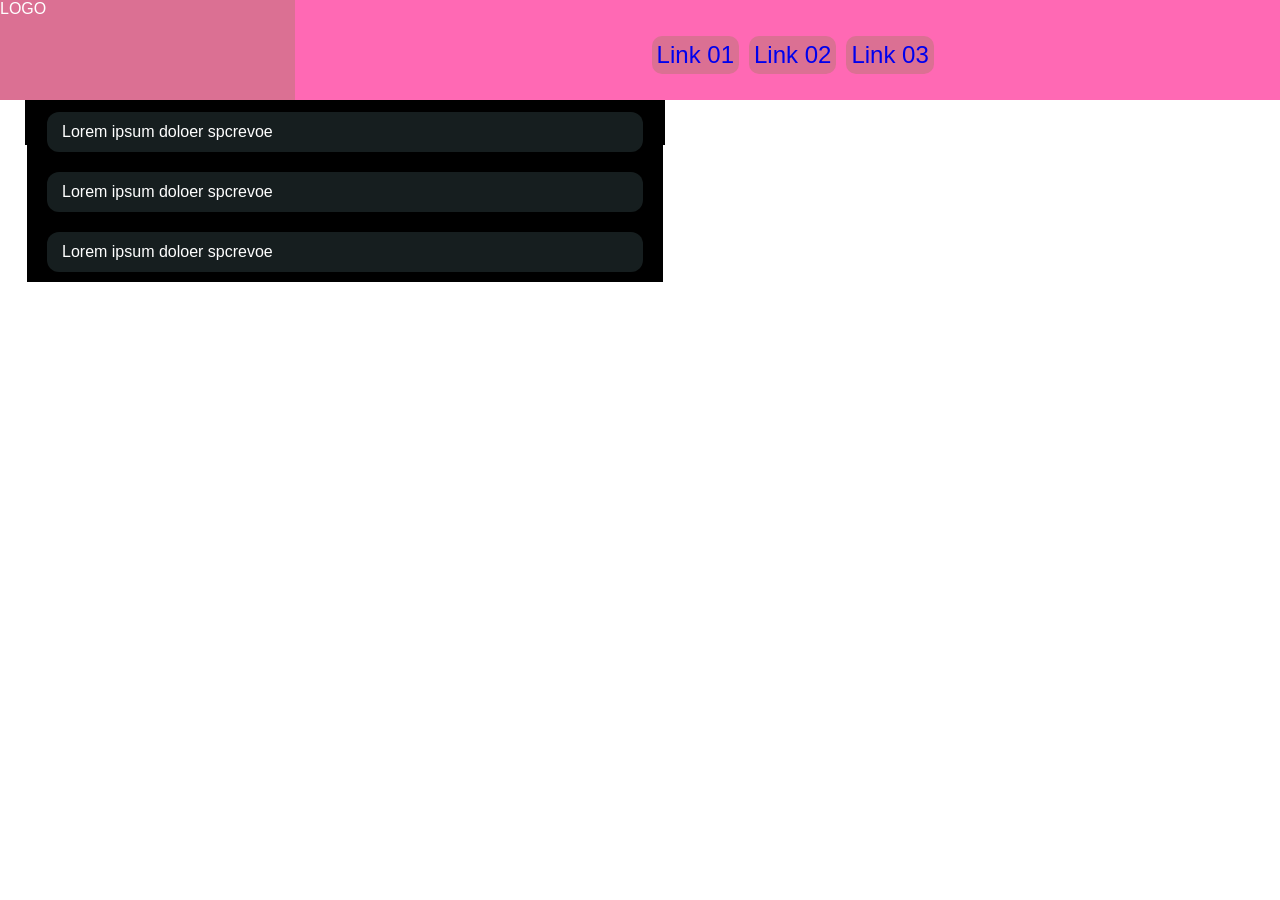
<file: index.html>
<!DOCTYPE html>
<html lang="pt-br">
<head>
    <meta charset="UTF-8">
    <meta name="viewport" content="width=device-width, initial-scale=1.0">
    <title>Display</title>

    <!-- Link CSS -->
     <link rel="stylesheet" href="style.css">
</head>

<body>
    

<body class="body-container">
    <!-- Header recebe um classe para estilização -->
    <header class="header-container">
        <div class="logo">
            LOGO
        </div>
      
            <nav class="menu">
                <!-- Elementos com display in-line (a) -->
                 <a href="#">Link 01</a>
                 <a href="#">Link 02</a>
                 <a href="#">Link 03</a>
            </nav>
       
    </header>
    <!-- Duas classes no mesmo elemento -->
    <section class="section01 container">

        <h2 class="section01--title">Links Favoritos</h2>
        <!-- Lista não ordenada -->
         <ul>
            <li class="link-lista">Link Lista 01</li>
            <li class="link-lista">Link Lista 02</li>
            <li class="link-lista">Link Lista 03</li>
            <li class="link-lista">Link Lista 04</li>
         </ul>
         
    </section>

    <section class="faq">
        <details>

            <summary>Lorem ipsum doloer spcrevoe</summary>
            <p>Lorem ipsum dolor sit amet, consectetur adipisicing elit. Vitae explicabo culpa temporibus, accusantium repellendus, adipisci quae corrupti maiores in asperiores aut veritatis voluptates dolor repellat blanditiis porro natus facilis doloribus.</p>

        </details>

        <details>

         <summary>Lorem ipsum doloer spcrevoe</summary>
         <p>Lorem ipsum dolor sit amet, consectetur adipisicing elit. Vitae explicabo culpa temporibus, accusantium repellendus, adipisci quae corrupti maiores in asperiores aut veritatis voluptates dolor repellat blanditiis porro natus facilis doloribus.</p>

        </details>
        
        <details>

         <summary>Lorem ipsum doloer spcrevoe</summary>
         <p>Lorem ipsum dolor sit amet, consectetur adipisicing elit. Vitae explicabo culpa temporibus, accusantium repellendus, adipisci quae corrupti maiores in asperiores aut veritatis voluptates dolor repellat blanditiis porro natus facilis doloribus.</p>

        </details>
        
    </section>
</body>

</body>
</html>
</file>
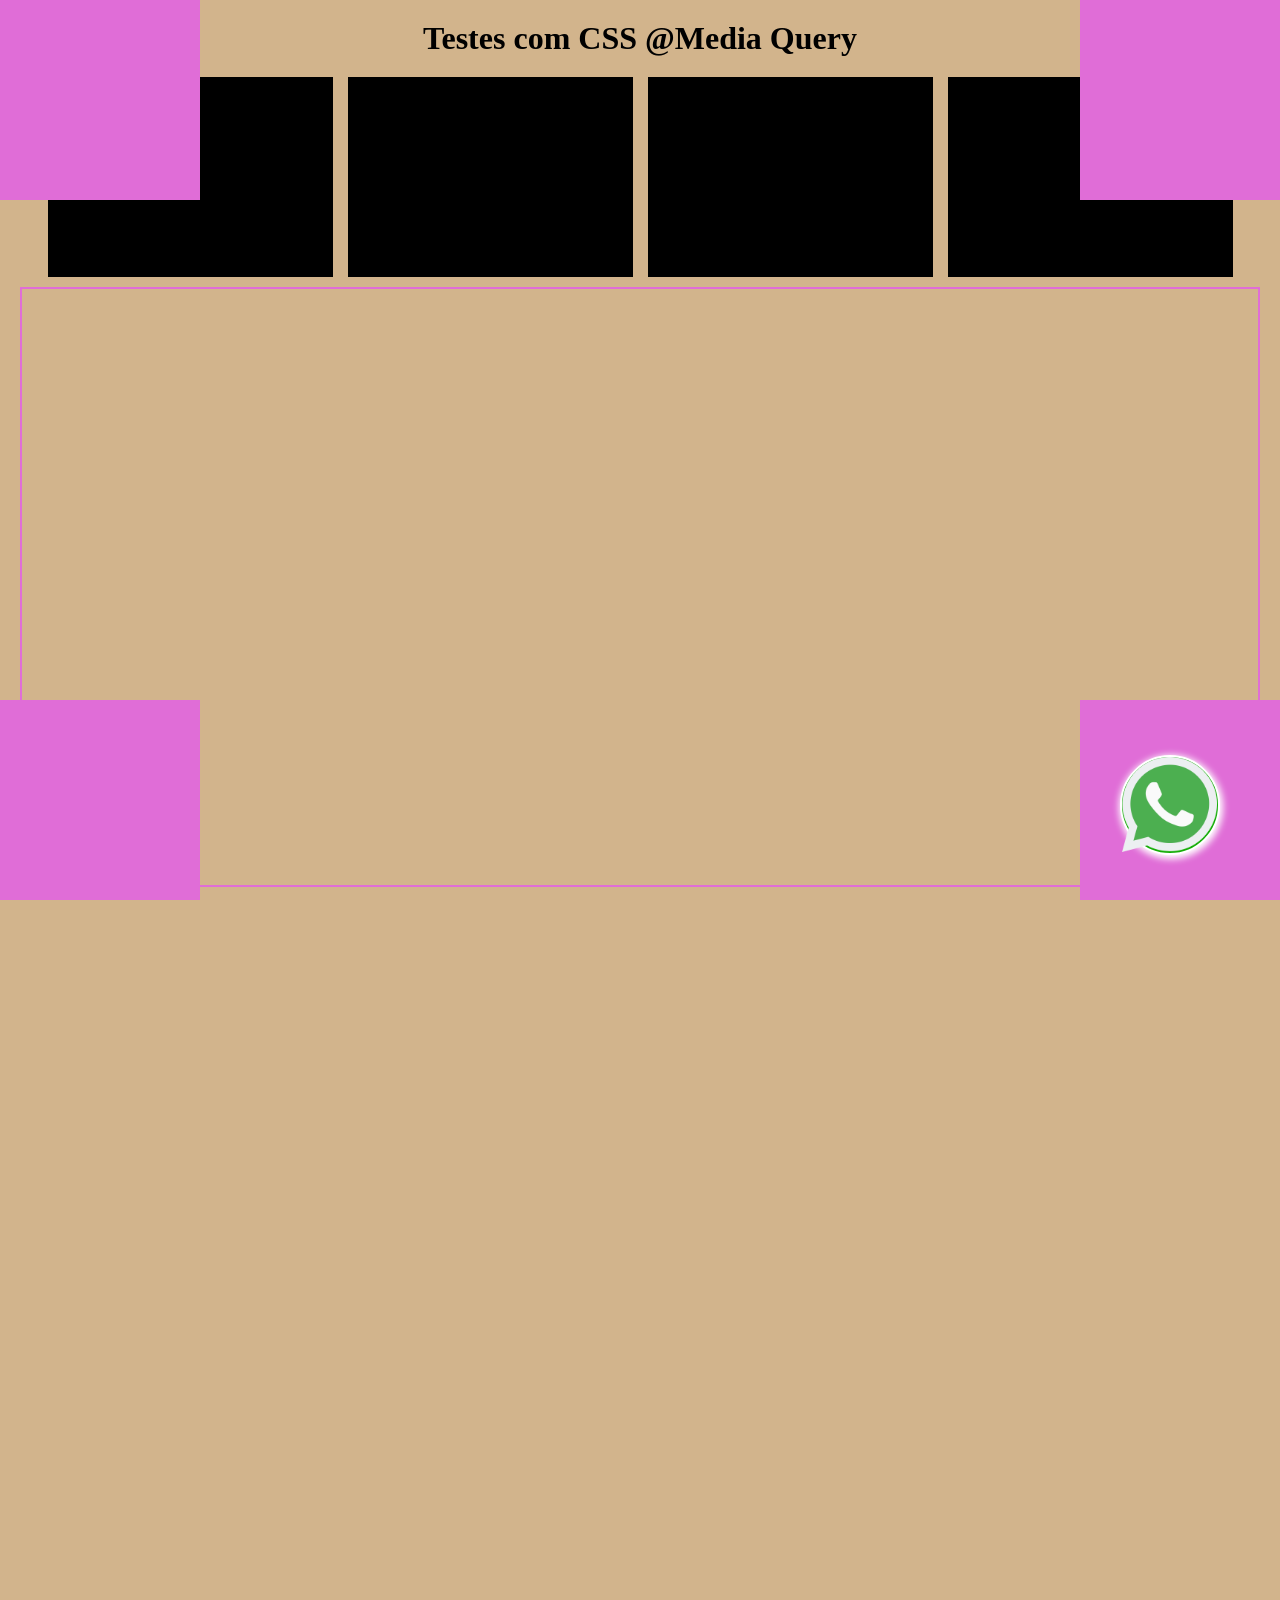
<file: hub-ia/index.html>
<!DOCTYPE html>
<html lang="pt-br">
<head>
    <meta charset="UTF-8">
    <meta name="viewport" content="width=device-width, initial-scale=1.0">
    <title> Teste de @Media</title>
    

    <!-- Estilos da página -->
    <style>
        *{box-sizing: border-box; margin: 0; padding: 0;}

        body{
            background-color: olivedrab; 
            padding: 20px;
            height: 300vh;
            }

        .container{
            width: 100%; 
            display: flex;
            gap: 15px;
            flex-wrap: wrap; 
            justify-content:center}


        h1{text-align: center; margin-bottom: 20px;}

        .box{ 
            width: 100%;
            max-width: 400px;
            height: 200px;
            background-color: black;}

        .container-position{margin-top: 10px; width: 100%; height: 600px; border: 2px solid #e06dd7;}

        .filho-tamanho{ position: absolute; width: 200px; height: 200px; background-color: #e06dd7;}
        .container-position__filho01{top: 0; left: 0;}
        .container-position__filho02{top: 0; right: 0;}
        .container-position__filho03{bottom: 0; left: 0;}
        .container-position__filho04{bottom: 0; right: 0;}

         .whats {
                width: 100px;
                height: 100px;
                border-radius: 50%;
                background-color: rgb(20, 173, 6);
                border: 2px solid #fff;
                box-shadow: 1px 2px 7px 2px #fff;
                position: fixed;
                right: 60px;
                bottom: 45px;}

        .whats img{width: 95px; height: 95px;}
        
        @media screen and (min-width: 768px) {
            body {
                background-color: blue;
                color: white;
                }

            .box { max-width: 350px;}
 
        }


        @media screen and (min-width: 992px) {
            body {
                    background-color: tan;
                    color: black;} 
            .box{max-width: 285px;}}

    

    </style>
</head>

<body>
    <h1 >Testes com CSS @Media Query</h1>

    <div class="container">
        <div class="box"></div>
        <div class="box"></div>
        <div class="box"></div>
        <div class="box"></div>
    </div>

    <div class="container-position">
        <div class="container-position__filho01 filho-tamanho"></div>
        <div class="container-position__filho02 filho-tamanho"></div>
        <div class="container-position__filho03 filho-tamanho"></div>
        <div class="container-position__filho04 filho-tamanho"></div>
    </div>

    <div class="whats">
        <img src="./img/whatsapp_icon.png" alt="Logo do whatsapp_icon">
    </div>
</body>
</html>
</file>
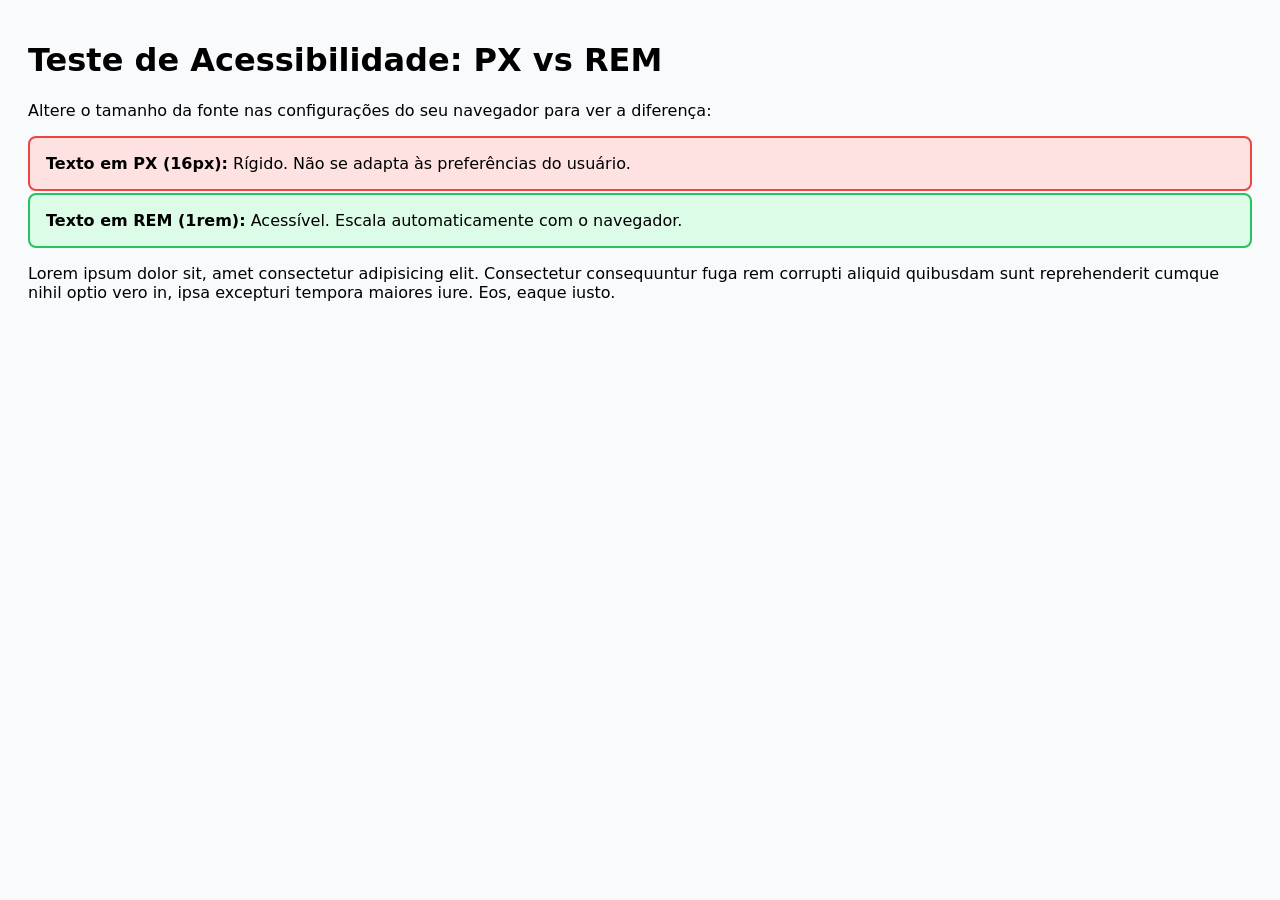
<file: hub-ia2/teste-acessibilidade.html>
<!DOCTYPE html>
<html lang="pt-BR">
<head>
  <meta charset="UTF-8">
  <meta name="viewport" content="width=device-width, initial-scale=1.0">
  <title>Teste PX vs REM</title>
  <style>
    /* o elemento raiz assume 100% da preferencia do navegador */
    html {
      font-size: 62.5%;
      font-family: system-ui, -apple-system, sans-serif;
      padding: 20px;
      background-color: #f8fafc;
    }

    body{font-size: 1.6rem;}

    .caixa {
      padding: 1.6rem;
      margin-bottom: 2px;
      border-radius: 8px;
    }

    /* texto travado em pixels */
    .caixa-px {
      background-color: #fee2e2;
      border: 2px solid #ef4444;
      font-size: 16px;
    }

    /* texto dinamico em rem */
    .caixa-rem {
      background-color: #dcfce7;
      border: 2px solid #22c55e;
      font-size: 16px;
    }

    
  </style>
</head>
<body>

  <h1>Teste de Acessibilidade: PX vs REM</h1>
  <p>Altere o tamanho da fonte nas configurações do seu navegador para ver a diferença:</p>

  <div class="caixa caixa-px">
    <strong>Texto em PX (16px):</strong> Rígido. Não se adapta às preferências do usuário.
  </div>

  <div class="caixa caixa-rem">
    <strong>Texto em REM (1rem):</strong> Acessível. Escala automaticamente com o navegador.
  </div>
   

  <div class="container">
    <p class="c-ccontainer">Lorem ipsum dolor sit, amet consectetur adipisicing elit. Consectetur consequuntur fuga rem corrupti aliquid quibusdam sunt reprehenderit cumque nihil optio vero in, ipsa excepturi tempora maiores iure. Eos, eaque iusto.</p>
  </div>

</body>
</html>
</file>
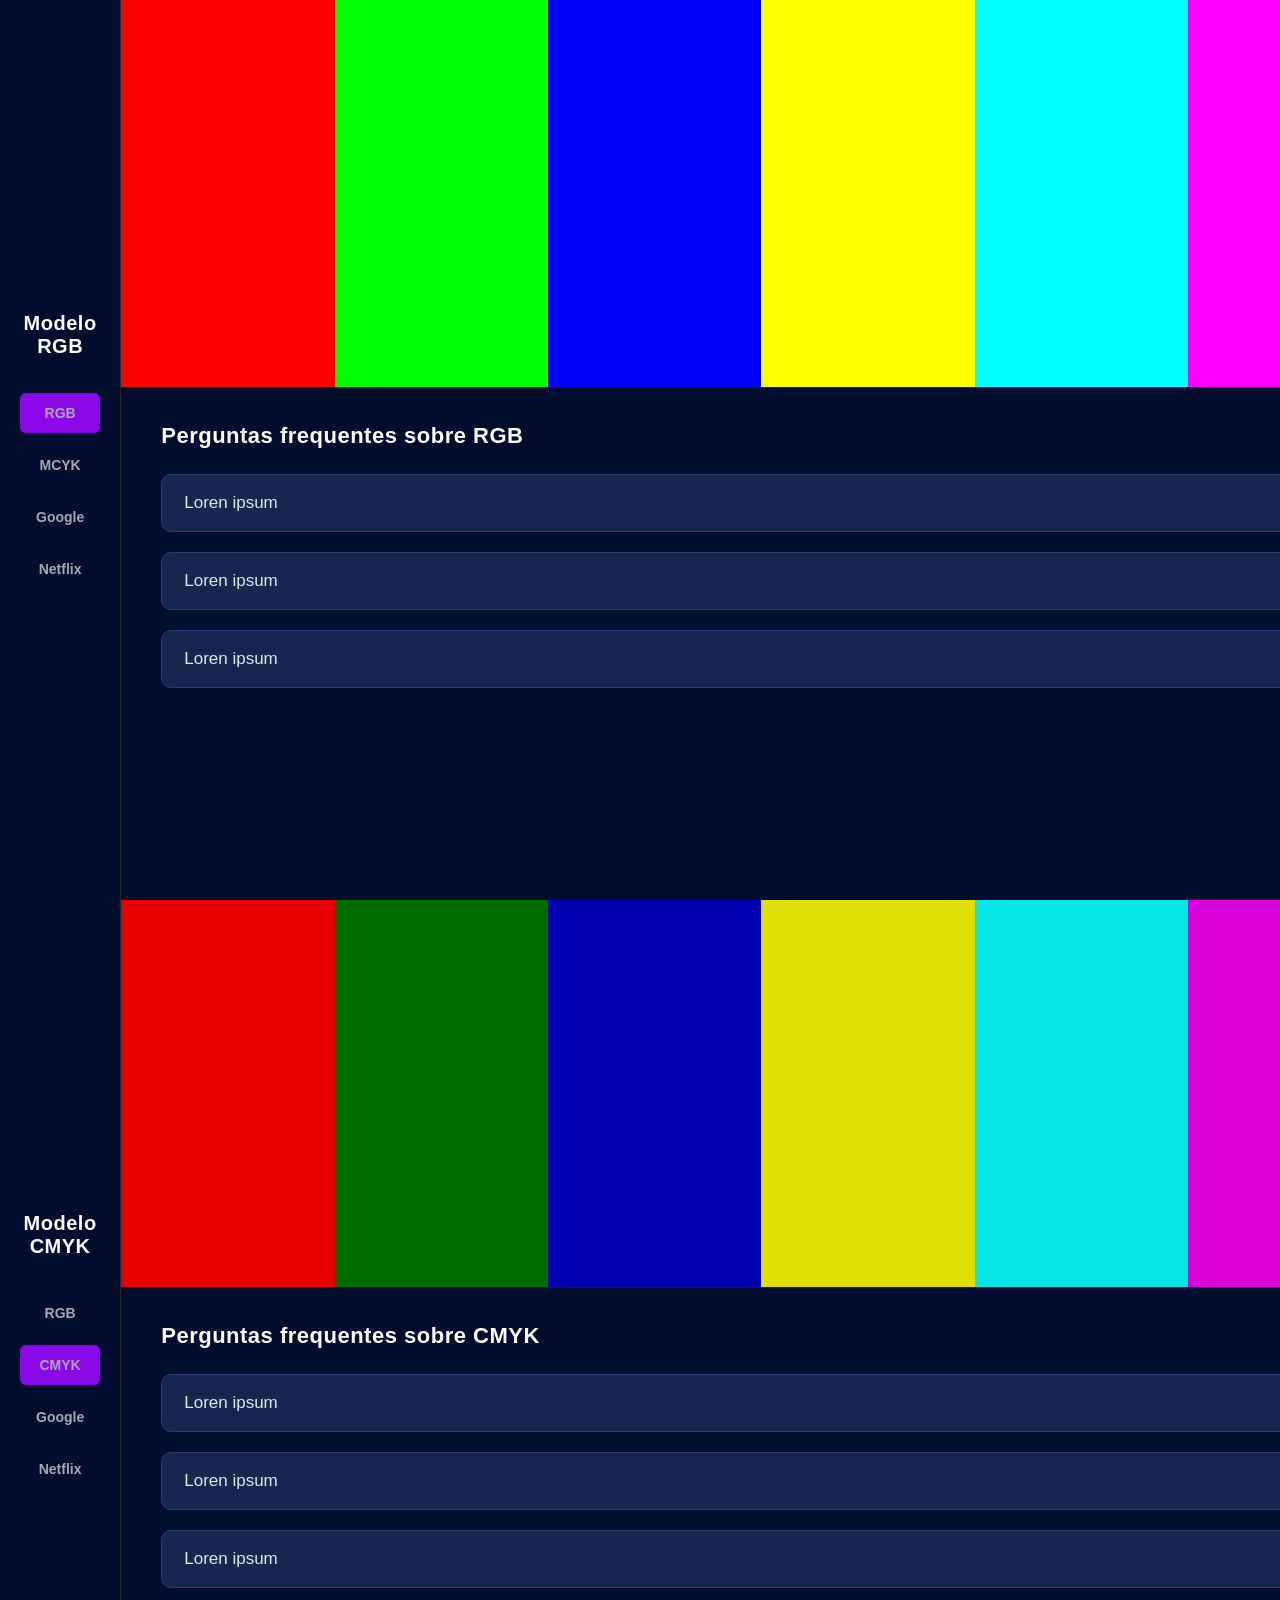
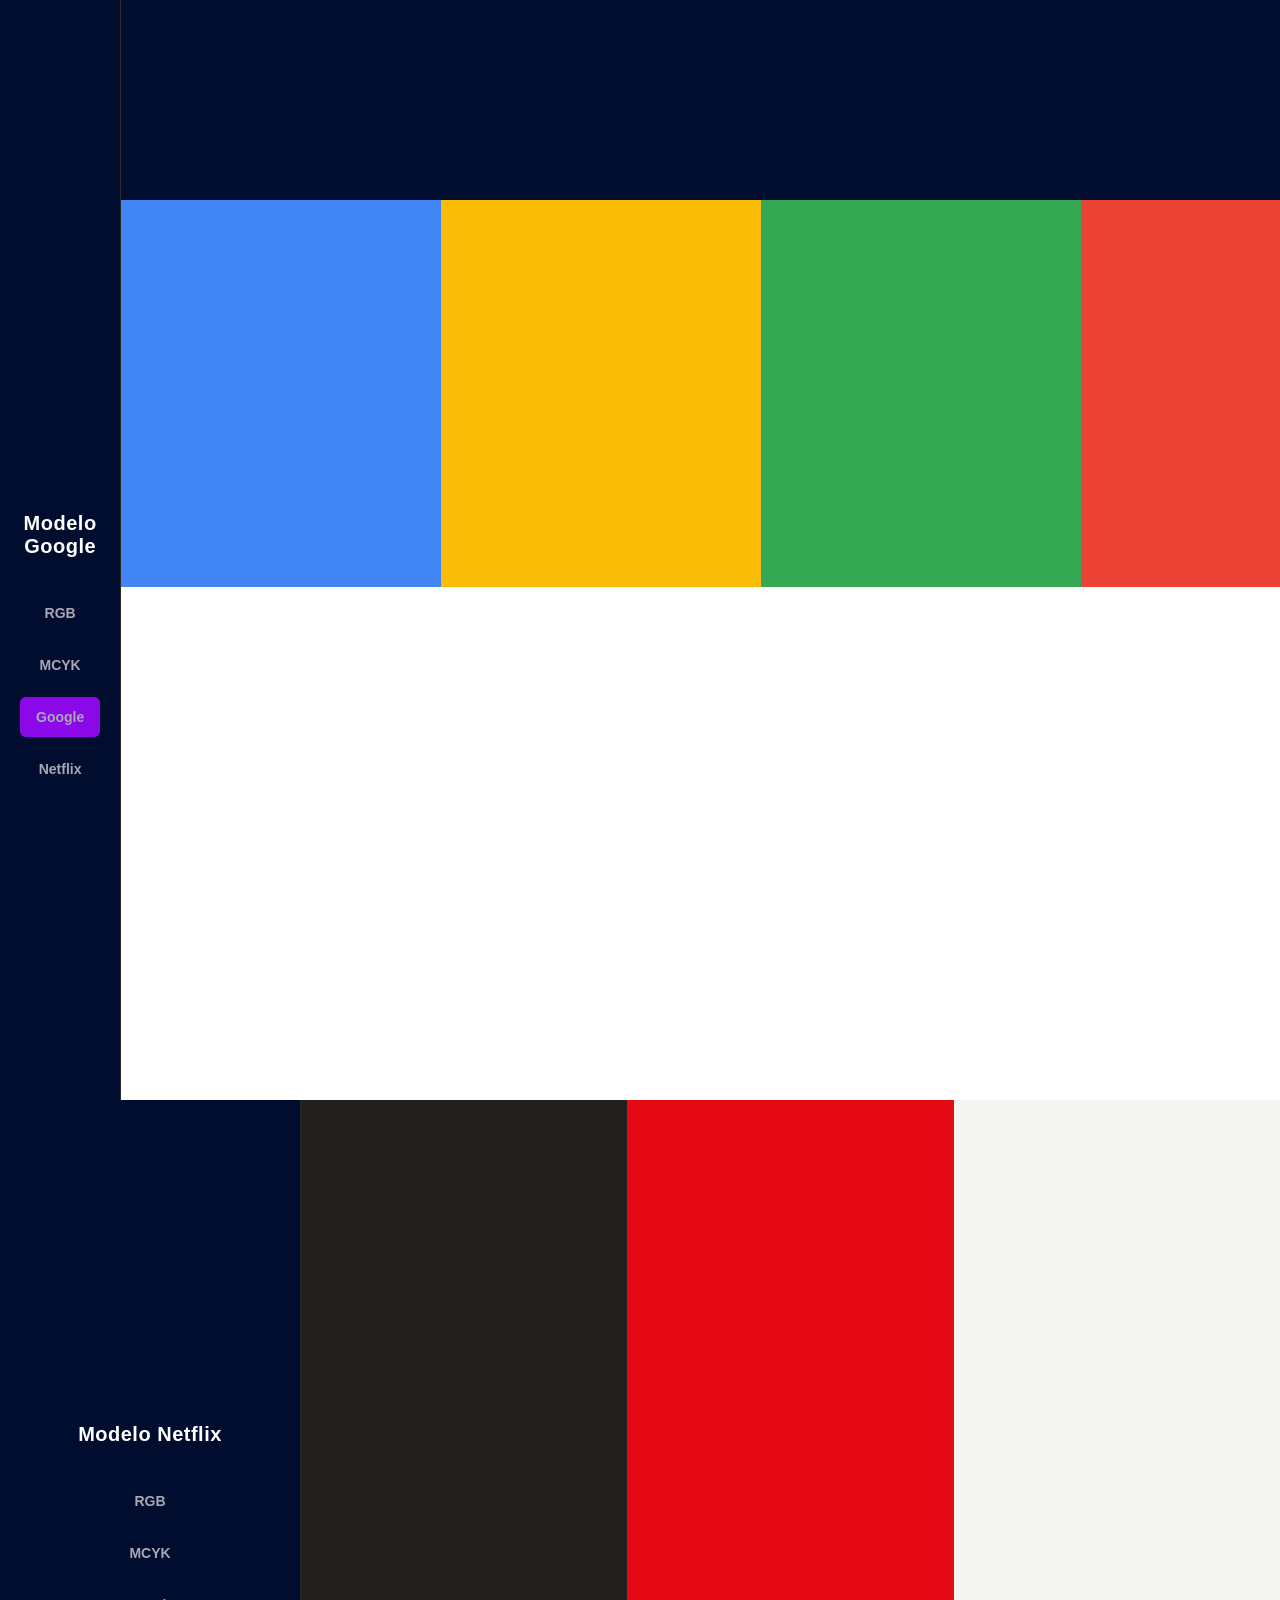
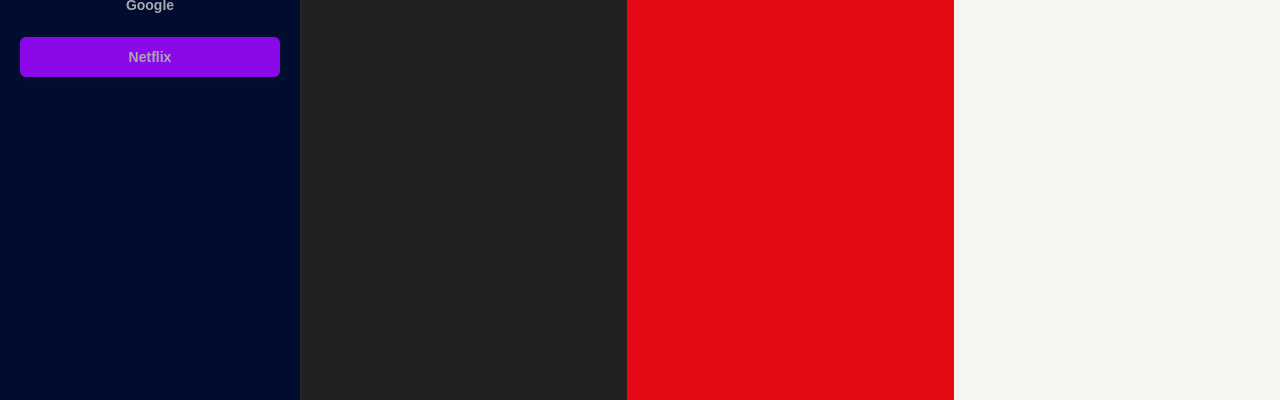
<file: modo-cores/modo_cores.html>
<!DOCTYPE html>
<html lang="pt-br">
<head>
    <meta charset="UTF-8">
    <meta name="viewport" content="width=device-width, initial-scale=1.0">
    <title>Document</title>

    <link rel="stylesheet" href="./css/global.css">
</head>
<body>

    <!-- Seção 1: MODELO RGB (BASEADO EM LUZ: RED, BLUE, GREEN) -->
<section id="rgb" class="color-section">

    <aside class="color-section__sidebar">
        <h2 class="color-section__title">Modelo RGB</h2>
        <nav class="color-section__menu">
            <a href="#rgb"  class="color-section__link color-section__link--active">RGB</a>
            <a href="#cmyk"  class="color-section__link">MCYK</a>
            <a href="#google" class="color-section__link">Google</a>
            <a href="#netflix" class="color-section__link">Netflix</a>
            
        </nav>
    </aside>


    <div class="color-section__content">
        <section class="color-section__palette" aria-label="Visualização da Paleta 
RGB">
            <div class="color-section__bar color-section__bar--rgb-1"></div>
            <div class="color-section__bar color-section__bar--rgb-2"></div>
            <div class="color-section__bar color-section__bar--rgb-3"></div>
            <div class="color-section__bar color-section__bar--rgb-4"></div>
            <div class="color-section__bar color-section__bar--rgb-5"></div>
            <div class="color-section__bar color-section__bar--rgb-6"></div>
        </section>

        <section class="color-section__faq" aria-labelledby="faq-rgb-title" >

            <h3 id="faq-rgb-title" class="color-section__faq-title">Perguntas frequentes sobre RGB</h3>

            <details class="color-section__faq-item">

                <summary class="color-section__faq-question">Loren ipsum</summary>
                <p class="color-section__faq-answer">Lorem ipsum</p>

            </details>

            <details class="color-section__faq-item">

                <summary class="color-section__faq-question">Loren ipsum</summary>
                <p class="color-section__faq-answer">Lorem ipsum</p>

            </details>

            <details class="color-section__faq-item">

                <summary class="color-section__faq-question">Loren ipsum</summary>
                <p class="color-section__faq-answer">Lorem ipsum</p>

            </details>

        </section>

    </div>

</section>

<section id="cmyk" class="color-section">
 
    <aside class="color-section__sidebar">
        <h2 class="color-section__title">Modelo CMYK</h2>
        <nav class="color-section__menu">
            <a href="#rgb"  class="color-section__link">RGB</a>
            <a href="#cmyk"  class="color-section__link color-section__link--active">CMYK</a>
            <a href="#google" class="color-section__link">Google</a>
            <a href="#netflix" class="color-section__link">Netflix</a>
            

        </nav>
    </aside>

    <div class="color-section__content">
        <section class="color-section__palette">
            <div class="color-section__bar color-section__bar--cmyk1"></div>
            <div class="color-section__bar color-section__bar--cmyk2"></div>
            <div class="color-section__bar color-section__bar--cmyk3"></div>
            <div class="color-section__bar color-section__bar--cmyk4"></div>
            <div class="color-section__bar color-section__bar--cmyk5"></div>
            <div class="color-section__bar color-section__bar--cmyk6"></div>
        </section>

        <section class="color-section__faq" aria-labelledby="faq-rgb-title" >

            <h3 id="faq-rgb-title" class="color-section__faq-title">Perguntas frequentes sobre CMYK</h3>

            <details class="color-section__faq-item">

                <summary class="color-section__faq-question">Loren ipsum</summary>
                <p class="color-section__faq-answer">Lorem ipsum</p>

            </details>

            <details class="color-section__faq-item">

                <summary class="color-section__faq-question">Loren ipsum</summary>
                <p class="color-section__faq-answer">Lorem ipsum</p>

            </details>

            <details class="color-section__faq-item">

                <summary class="color-section__faq-question">Loren ipsum</summary>
                <p class="color-section__faq-answer">Lorem ipsum</p>

            </details>

        </section>

    </div>
    
</section>

 <section id="google" class="color-section">

    <aside class="color-section__sidebar">
        <h2 class="color-section__title">Modelo Google</h2>
        <nav class="color-section__menu">
            <a href="#rgb"  class="color-section__link ">RGB</a>
            <a href="#mcyk" class="color-section__link ">MCYK</a>
            <a href="#google" class="color-section__link color-section__link--active">Google</a>
            <a href="#netflix" class="color-section__link">Netflix</a>
            
        </nav>
    </aside>

    <div class="color-section__content">
        <section class="color-section__palette">
            <div class="color-section__bar color-section__bar--google1"></div>
            <div class="color-section__bar color-section__bar--google2"></div>
            <div class="color-section__bar color-section__bar--google3"></div>
            <div class="color-section__bar color-section__bar--google4"></div>
        </section>

        <section>


            
        </section>
    </div>
    

 </section>


    <section id="netflix" class="color-section">

        <aside class="color-section__sidebar">
            <h2 class="color-section__title">Modelo Netflix</h2>
            <nav class="color-section__menu">

                <a href="#rgb" class="color-section__link ">RGB</a>
                <a href="#mcyk" class="color-section__link ">MCYK</a>
                <a href="#google" class="color-section__link ">Google</a>                
                <a href="#netflix" class="color-section__link color-section__link--active">Netflix</a>
                

            </nav>
        </aside>

        <div class="color-section__bar color-section__bar--netflix1"></div>
        <div class="color-section__bar color-section__bar--netflix2"></div>
        <div class="color-section__bar color-section__bar--netflix3"></div>



    </section>


   



</body>
</html>
</file>
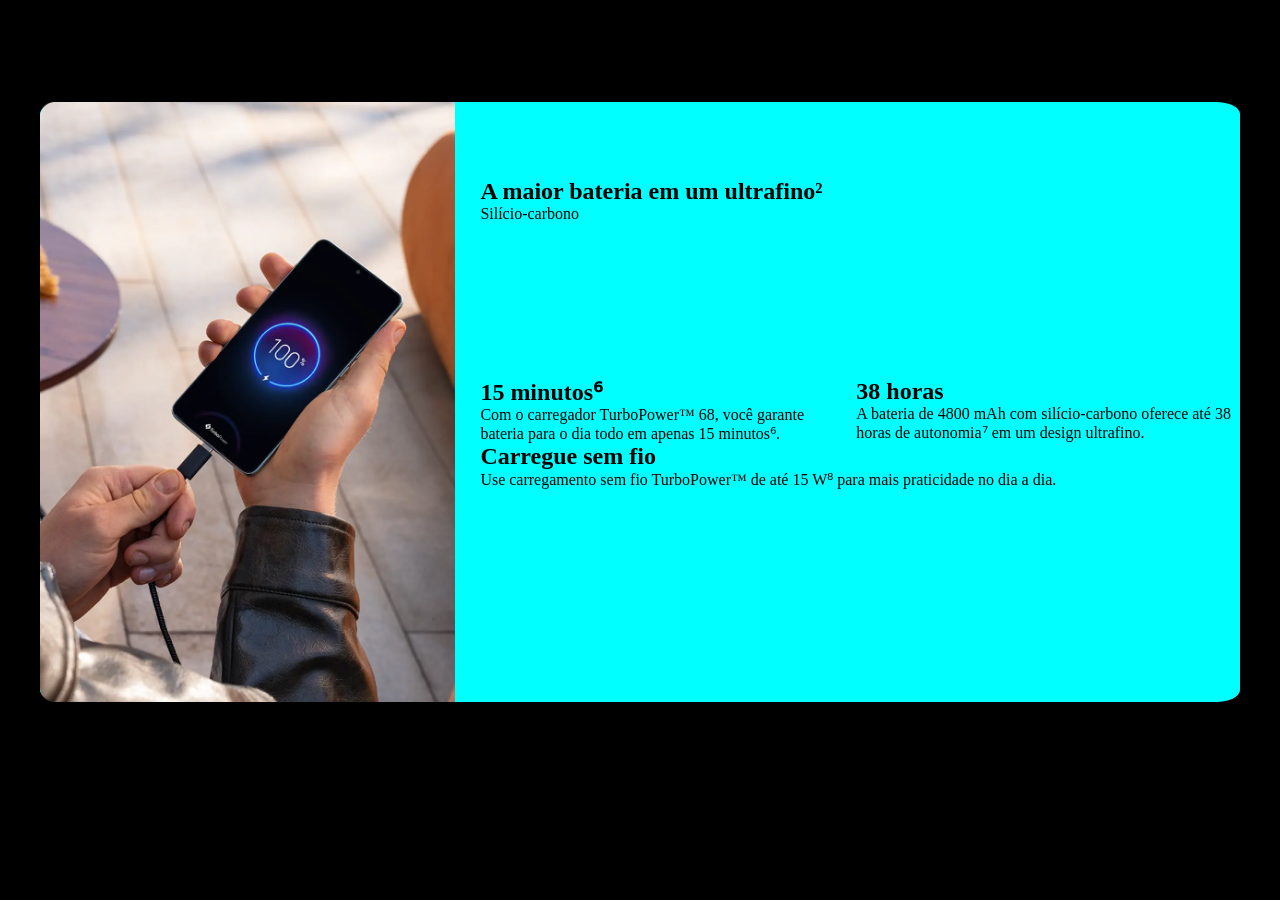
<file: motorola/motorola.html>
<!DOCTYPE html>
<html lang="pt-br">
<head>
    <meta charset="UTF-8">
    <meta name="viewport" content="width=device-width, initial-scale=1.0">
    <title>Teste</title>

    <link rel="stylesheet" href="./style.css">
</head>
<body class="body-principal" >

    <main class="conteudo-principal">

       <section class="conteudo-principal__esquerda">
            <img src="./img/celular_carregando.webp" alt="Imagem de um celular carregando">
       </section>

        
        
        <section class="conteudo-principal__direita">
            <header class="conteudo-pincipal__direita--titulo">
                <h1>A maior bateria em um ultrafino²</h1>
                <span>Silício-carbono</span>
            </header>


            <article class="conteudo-principal__direita--bateria">
                <div class="conteudo-principal__seção--esquerda">
                    <h2>15 minutos⁶</h2>
                <span>Com o carregador TurboPower™ 68, você garante bateria para o dia todo em apenas 15 minutos⁶.</span>
                </div>

                <div>
                    <h2>38 horas</h2>
                <span >A bateria de 4800 mAh com silício-carbono oferece até 38 horas de autonomia⁷ em um design ultrafino.</span>
                </div>
            </article>

            <footer conteudo-principal__direita--carregador>
                <h2>Carregue sem fio</h2>
                <span>Use carregamento sem fio TurboPower™ de até 15 W⁸ para mais praticidade no dia a dia.</span>
            </footer>
        </section>
        

       

    </main>


    
</body>
</html>
</file>
<file: style.css>
/* Reset padrão */

* {
    margin: 0;
    padding: 0;
    box-sizing: border-box;
   
}


:root{ --saude: "#f10101";
--bg-body: "#4a03a6";
        --fonte-adrao: Impact, sans-serif;
    
    --bg-logo:#000000;
    --cor-fonte-logo: #ffffff;
    --bg-header: #000000 ;
    --border-color-sec01: "#5642ac" }

html{
font-family: Verdana, sans-serif;
}

.container{
    background-color: var(--bg-logo);
    width: 300px;
    height: 300px;
    font-family: 'Courier New', Courier, monospace;
    color: #fff;
}


.body-container{

    background-color: var(--saude);
    /* background-color:lightpink; */

}



.header-container {
    display: flex;
    width: 100%;
    height: 100px;
    background-color: darkgray;
   
   
    
}

.header-container a {
    display: inline-block;
    background-color:palevioletred;
    margin-left: 10px;
    margin-top: 10px;
    font-size: x-large;
    text-decoration: none;
    padding: 5px;
    border-radius: 10px;
    
  
}
/* Pseudo classe que identifica a posição do cursor do mouse */
.header-container a:hover{

    background-color: plum;
    border: 2px solid greenyellow;
    color: #fff;

}

.logo{
    
    
    width: 30%;
    height: 100px;
    background-color:palevioletred;
    color: #fff;
    

}

.menu{
    display: flex;
    justify-content: center;
    align-items: center;
    width: 100%;
    height: 100px;
    background-color:hotpink;
}

.section01{
   display: none;
    width: 400px;
    height: 200px;
    margin: 10px auto;
    padding-left: 20px;
    background-color: blueviolet;
    color: #fff;
    border: black dashed 3px;
    
 }


 .section01--title{
    margin-bottom: 10px;
}

.link-lista{
    
    font-size: medium;
    line-height: 30px;
    
}
.faq{ 
width: 50%;
height: 45px;
border: 2px solid;
margin-left: 25px;
}

.faq details{ background: #000000;color: #fff; line-height: 40px; padding: 10px 20px; }

.faq summary{background: #161e1f; border-radius: 12px; list-style: none; padding-left: 15px;}

.faq summary:hover{cursor: pointer;}

.faq p{ color: deeppink; background: #fff;}




/* Display none: não aparece na tela
Diplay inline: elementos são em linhas 
não aceita largura e altura (ocupa apenas o seu espaço)
Display block: elementos são um abaixo do outro
aceita largura e altura (ocupa linha inteira)
Display inline-block: elementos em linha + largura e altura */
</file>
<file: modo-cores/css/global.css>
@import url(./reset.css);
@import url(./design-sistem.css);
@import url(./colors-bars.css);

.color-section{ display: flex; height: 100vh; width: 100%;}


.color-section__sidebar{ 
    display: flex; 
    flex-direction: column; 
    justify-content: center;
    width: 260px; 
    background-color: var(--ui-bg-sidebar); 
    padding: 30px 20px; 
    border-right: 1px solid var(--ui-border);}

.color-section__title{ 
color: var(--ui-text-title);
font-size: 20px;
font-weight: 700;
margin-bottom:35px;
text-align: center;
letter-spacing: 0.5px}

.color-section__menu{ 
    display: flex; 
    flex-direction:column; 
    gap: 12px}

.color-section__link {
    color: var(--ui-text-link);
    text-decoration: none; 
    font-size: 14px; 
    font-weight: 600; 
    padding: 12px 16px; 
    border-radius: 6px; 
    text-align: center; 
    transition: all 0.2s ease-in-out;}

.color-section__link--active{ background-color: var(--ui-link-active-bg); 
    box-shadow: 0 1px 6px rgba(238, 237, 240, 0.055);  }

.color-section__link--active:hover{ transform: scale(1.05); 
    }

.color-section__link:not(.color-section__link--active):hover {color: var(--ui-text-title); background-color: var(--ui-link-hover-bg);}

.color-section__bar{ flex-grow:1 ; height: 100%; transition:  transform 0.25s ease;}


.color-section__bar:hover {transform: scalex (1.02); z-index: 10; box-shadow: 0 0 30px rgba(51, 50, 50, 0.3);}

.color-section__content{ height: 100vh; width: 100vw; display: flex; flex-direction: column; flex-grow: 1; }

.color-section__palette{ height: 43vh; width: 100vw; display: flex;}


/* estilização do contorno neom */
.color-section__faq{ 
flex-grow: 1;
background-color: var(--ui-bg-sidebar);
padding: 35px 40px;
border-top: 1px solid var(--faq-bg);
display: flex;
flex-direction: column;
 }

 .color-section__faq-title{
    font-size: 22px;
    font-weight: 700;
    color: var(--faq-text-title) ;
    margin-bottom: 25px;
    letter-spacing: 0.5px;
 }

 .color-section__faq-item{ 
    background-color: var(--faq-card-bg);
    border: 1px solid var(--faq-border);
    border-radius: 10px;
    padding: 18px 22px;
    margin-bottom: 20px; 
    transition: all 0.3s ease-in-out;
}

.color-section__faq-question{
    font-size: 17px;
    font-weight: 600px;
    color: var(--faq-text-question);
    cursor: pointer;
    list-style: none;
    display: flex;
    justify-content: space-between;
    align-items: center;
    transition: color 0.2s ease;
}
/* Remove a seta nativa no Safari e navegadores WebKit */
.color-section__faq-question::-webkit-details-marker {
    display: none;
}

/* Novo Ícone customizado (Criado com CSS Puro) */
.color-section__faq-question::after {
    content: "✦"; /* Ícone em formato de estrela/brilho para combinar com o neon */
    font-size: 16px;
    color: var(--faq-border-neon-glow);
    transition: transform 0.9s ease, color 0.9s ease;
}

/* Animação do ícone ao abrir o details */
.color-section__faq-item[open] .color-section__faq-question::after {
    transform: rotate(180deg) scale(1.3);
    color: #ffffff;
}
/* Mudança de cor no hover da pergunta */
.color-section__faq-item:hover .color-section__faq-question {
    color: #ffffff;
}

/* Estilo e transições na Resposta */
.color-section__faq-answer {
    margin-top: 14px;
    font-size: 15px;
    line-height: 1.6;
    color: var(--faq-text-answer);
    padding-top: 12px;
    border-top: 1px solid rgba(255, 255, 255, 0.08);
    transition: color 0.3s ease;
}

/* Efeito de mudança de cor no hover do texto da resposta */
.color-section__faq-answer:hover {
    color: #ffffff;
}
</file>
<file: motorola/style.css>
*{margin: 0; padding: 0; border-radius: border-box;}


.body-principal{width: 100vw; height: 83vh; margin-top: 8%; background-color: black;}

.conteudo-pincipal__direita{display: flex; gap:  }

.titulo-article{display: flex; justify-content: space-around;}
.conteudo-pincipal__direita--titulo{  display: block; text-align:start; height:200px; width: 700px;color:  black; margin-top: 10%;  }


.conteudo-principal__direita--bateria{display: flex; align-items: 200px; gap: 15px; }

.conteudo-principal__direita--carregador{display: flex; justify-content: center; height: 200px; flex-direction: column; width: 400px;}

.conteudo-principal__esquerda{ display:flex; height:  600px; width: 500px;  }


.conteudo-principal{ display: flex;
    align-items: self-start;
    justify-content: start;
    background-color: aqua   ;
width: 1200px;height: 600px; border-radius: 2%; margin: auto; gap: 25px; }
</file>
